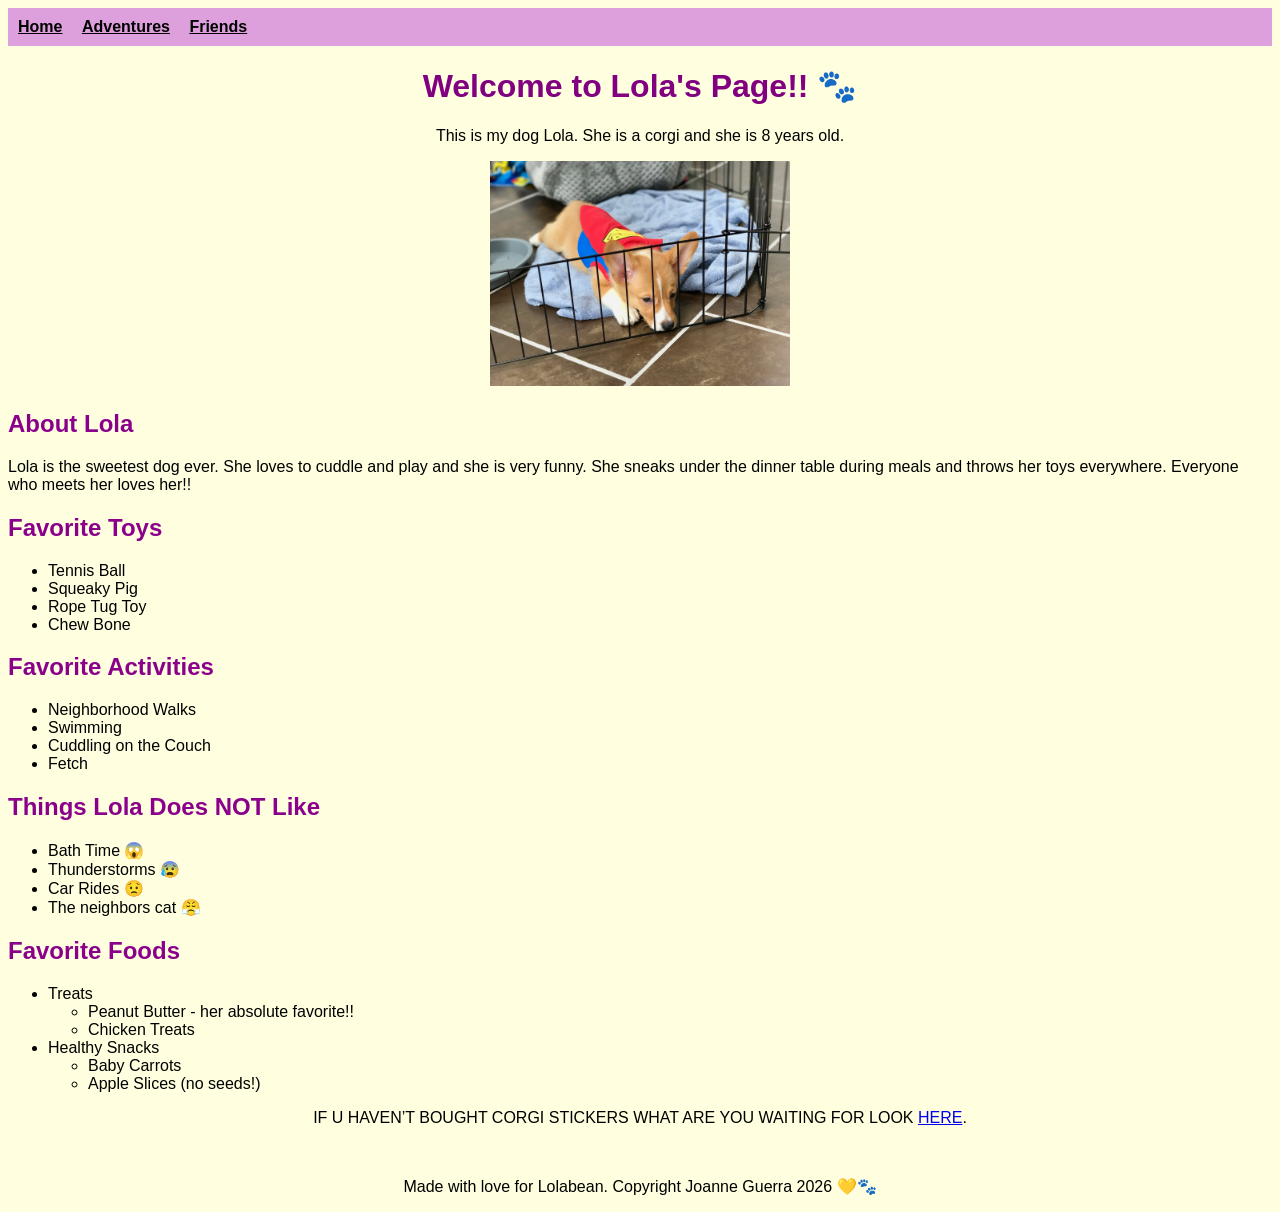
<file: info654final/index.html>
<!DOCTYPE html>
<html><head>
  <meta charset="UTF-8">
  <title>Lola's Page</title>
<meta name="viewport" content="width=device-width, initial-scale=1.0">
<link rel="stylesheet" href="style.css">
</head>
<body>

<nav>
  <a href="index.html">Home</a>
  <a href="adventures.html">Adventures</a>
  <a href="friends.html">Friends</a>
</nav>

<h1>Welcome to Lola's Page!! 🐾</h1>

<p class="centered">This is my dog Lola. She is a corgi and she is 8 years old.</p>

<p class="centered"><img src="Week7/images/IMG_0293.jpg" alt="Lola the dog" /></p>

<h2>About Lola</h2>
<p>Lola is the sweetest dog ever. She loves to cuddle and play and she is very funny. She sneaks under the dinner table during meals and throws her toys everywhere. Everyone who meets her loves her!!</p>

<h2>Favorite Toys</h2>
<ul>
  <li>Tennis Ball</li>
  <li>Squeaky Pig</li>
  <li>Rope Tug Toy</li>
  <li>Chew Bone</li>
</ul>

<h2>Favorite Activities</h2>
<ul>
  <li>Neighborhood Walks</li>
  <li>Swimming</li>
  <li>Cuddling on the Couch</li>
  <li>Fetch</li>
</ul>

<h2>Things Lola Does NOT Like</h2>
<ul>
  <li>Bath Time 😱</li>
  <li>Thunderstorms 😰</li>
  <li>Car Rides 😟</li>
  <li>The neighbors cat 😤</li>
</ul>
<h2>Favorite Foods</h2>
<ul>
  <li>Treats
  <ul>
  <li>Peanut Butter - her absolute favorite!!</li>
  <li>Chicken Treats</li>
  </ul>
  </li>
  <li>Healthy Snacks
    <ul>
   <li>Baby Carrots</li>
   <li>Apple Slices (no seeds!)</li>
    </ul>
  </li>
</ul>
<p class="centered"> IF U HAVEN’T BOUGHT CORGI STICKERS WHAT ARE YOU WAITING FOR LOOK
    <a href="https://a.co/d/0dMuygHl" target="_blank">HERE</a>.
  </p>
  <br>
<p class="centered">Made with love for Lolabean. Copyright Joanne Guerra 2026 💛🐾</p>

</body>
</html>
</file>
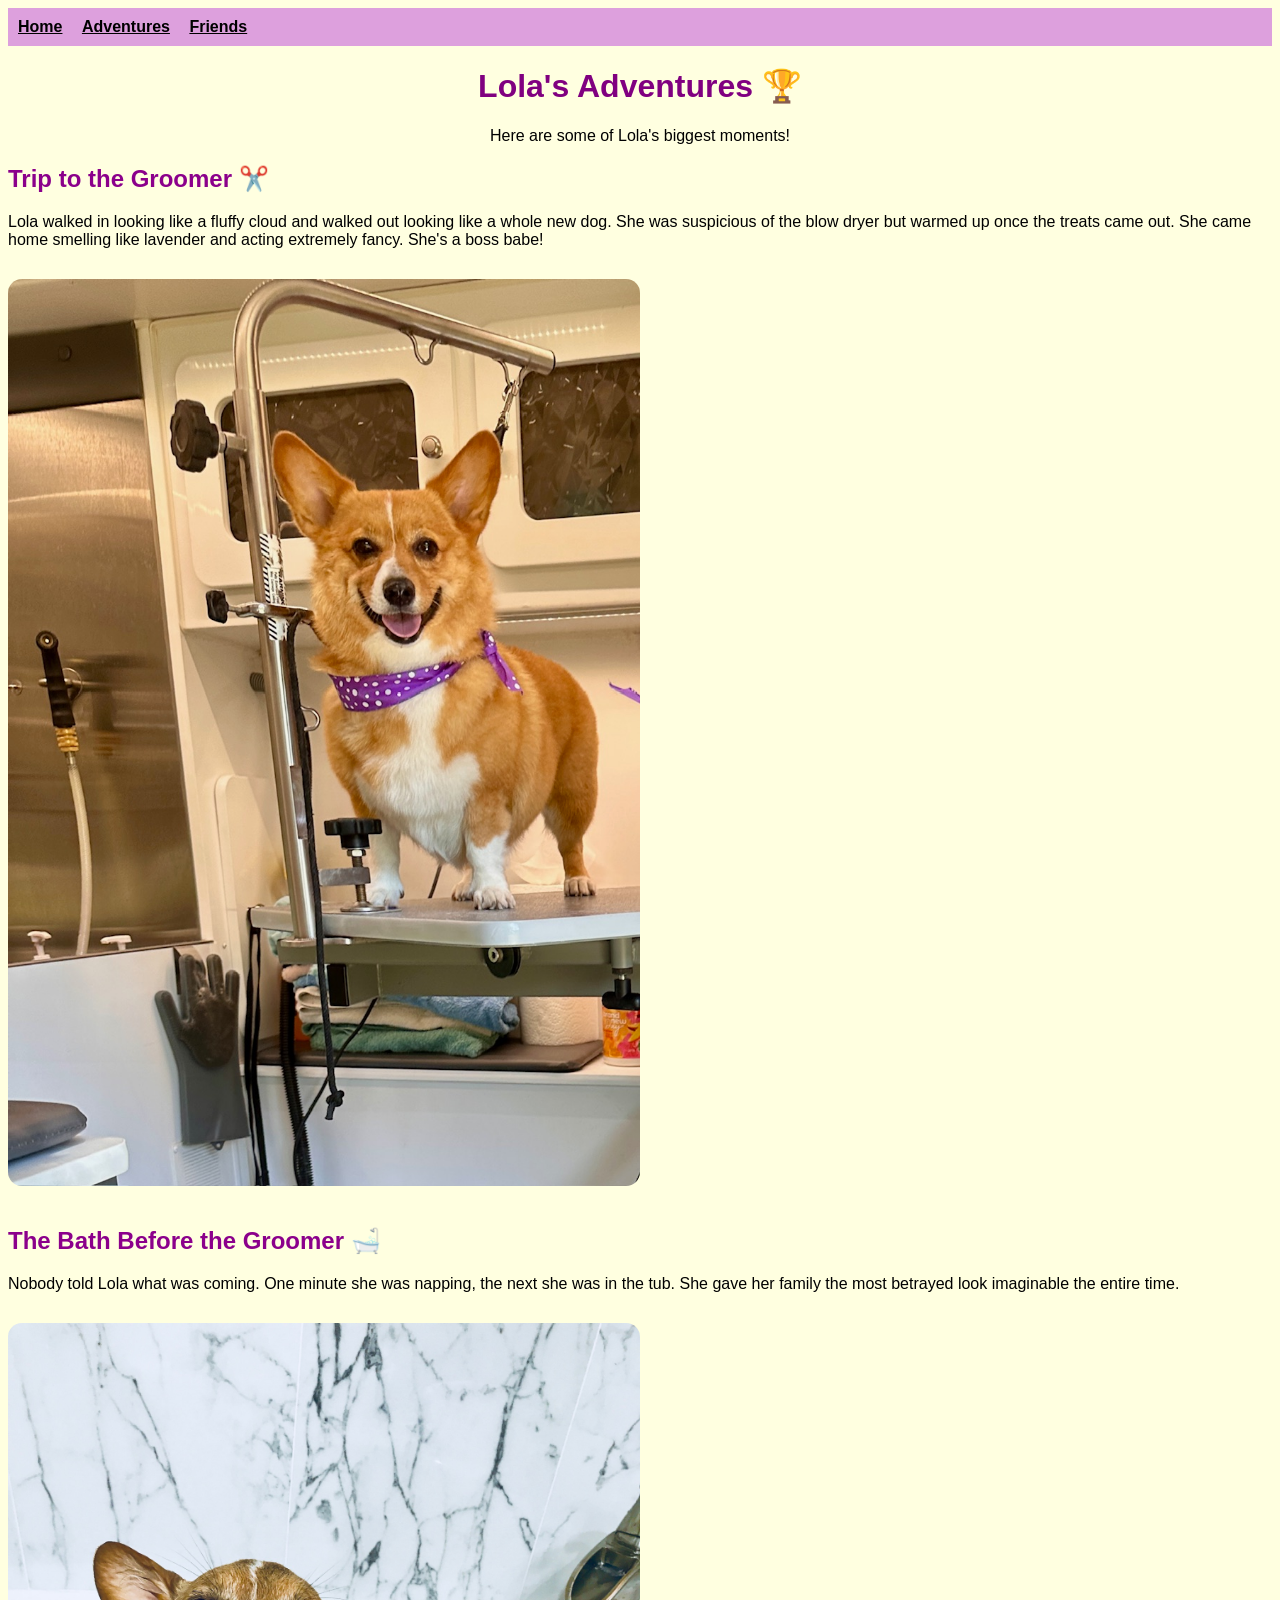
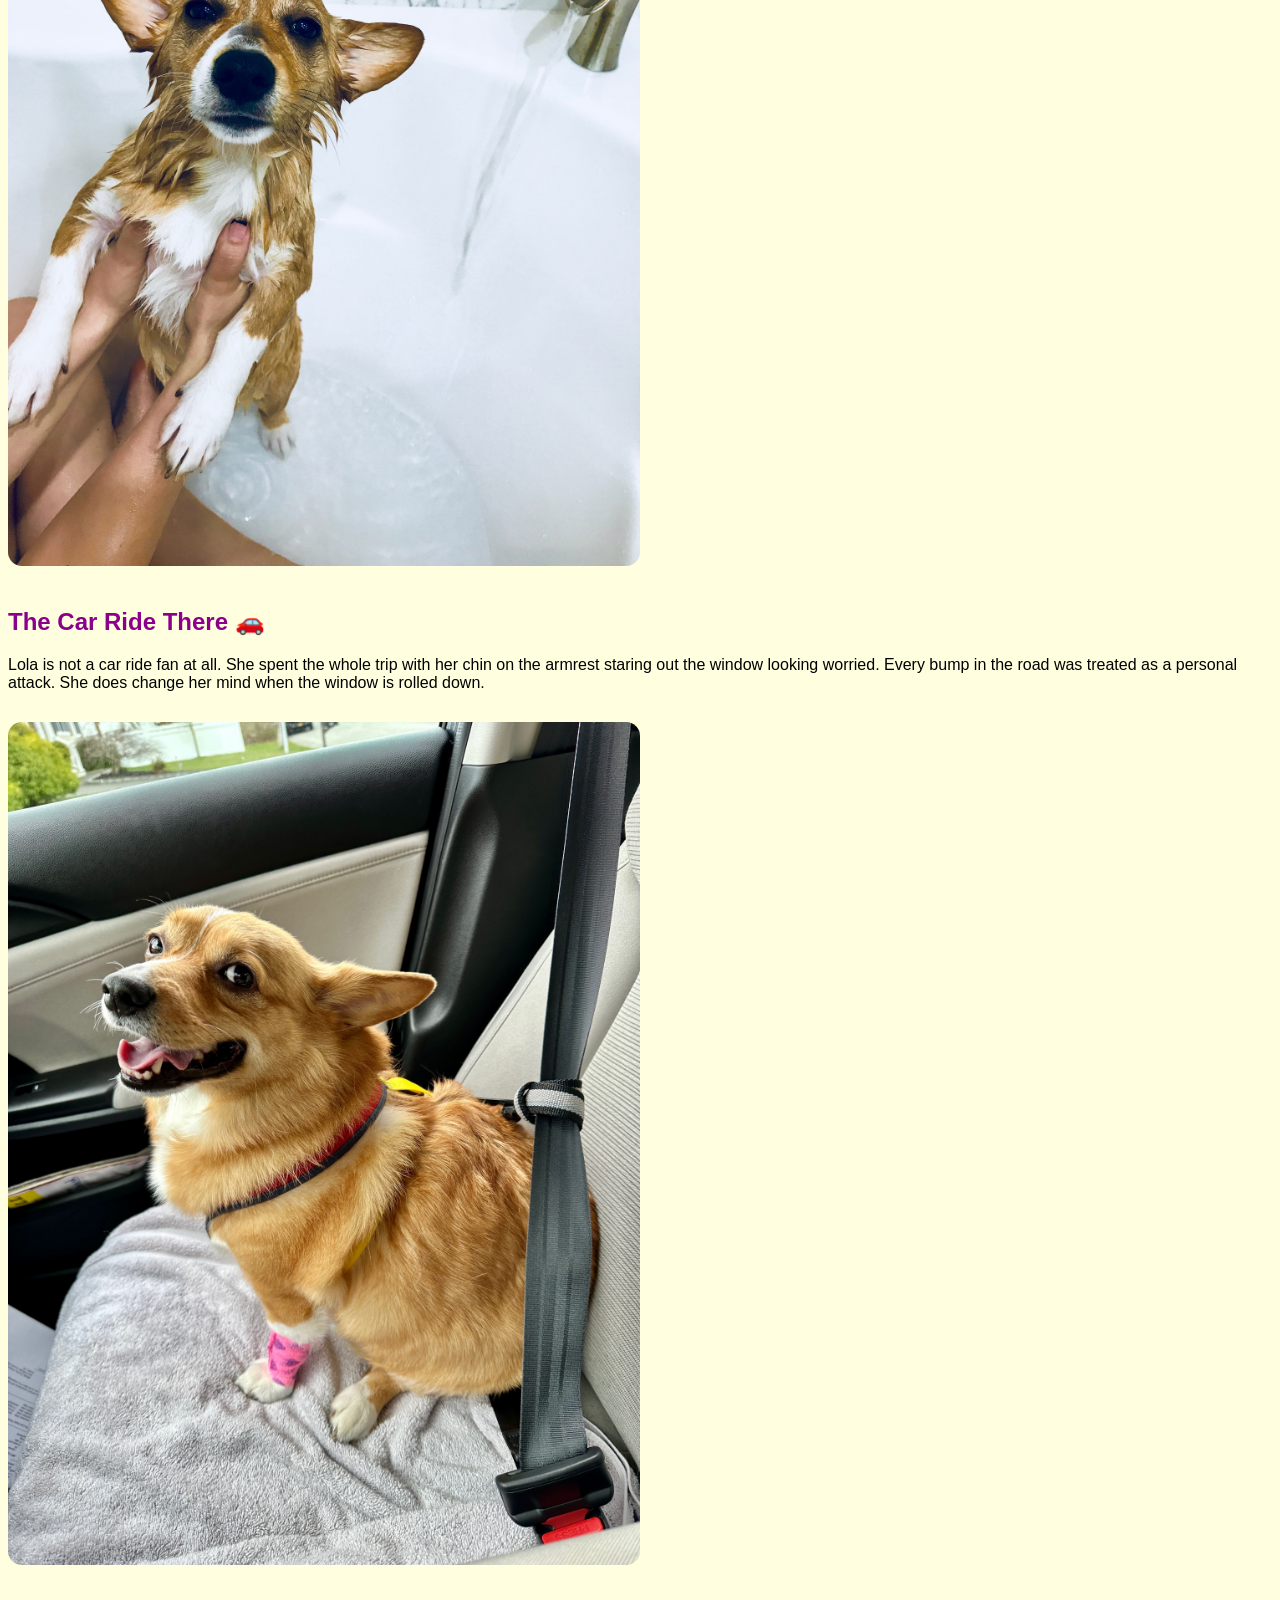
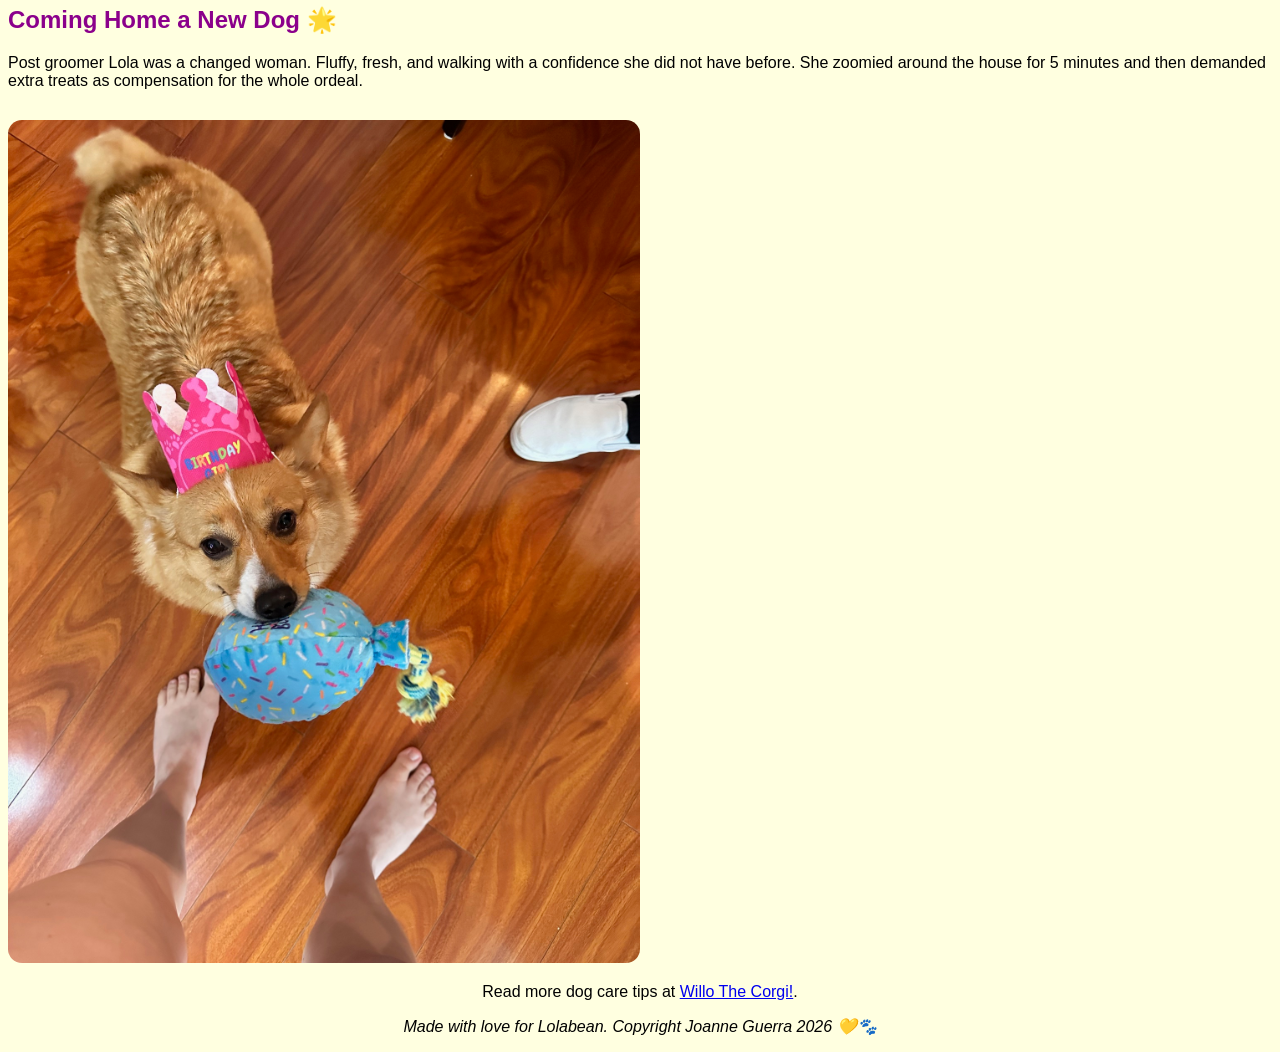
<file: info654final/adventures.html>
<!DOCTYPE html>
<html>
<head>
  <meta charset="UTF-8">
  <title>Lola's Adventures</title>
  <meta name="viewport" content="width=device-width, initial-scale=1.0">
  <link rel="stylesheet" href="style.css">
</head>
<body>
 <nav>
    <a href="index.html">Home</a>
    <a href="adventures.html">Adventures</a>
    <a href="friends.html">Friends</a>
  </nav>

  <h1>Lola's Adventures 🏆</h1>

  <p class="centered">Here are some of Lola's biggest moments!</p>

  <h2>Trip to the Groomer ✂️</h2>
  <p>Lola walked in looking like a fluffy cloud and walked out looking like a whole new dog. She was suspicious of the blow dryer but warmed up once the treats came out. She came home smelling like lavender and acting extremely fancy. She's a boss babe!</p>
  <a href="https://www.akc.org/expert-advice/health/how-often-should-you-groom-your-dog/" target="_blank">
    <img src="Week7/images/IMG_5178.jpg" alt="Lola at the Groomer" class="adventure-photo">
  </a>
  <br><br>

  <h2>The Bath Before the Groomer 🛁</h2>
  <p>Nobody told Lola what was coming. One minute she was napping, the next she was in the tub. She gave her family the most betrayed look imaginable the entire time.</p>
  <img src="Week7/images/IMG_0539.jpg" alt="Sad wet Lola" class="adventure-photo">

  <br><br>

  <h2>The Car Ride There 🚗</h2>
  <p>Lola is not a car ride fan at all. She spent the whole trip with her chin on the armrest staring out the window looking worried. Every bump in the road was treated as a personal attack. She does change her mind when the window is rolled down.</p>
  <img src="Week7/images/IMG_0456.jpg" alt="Lola in the car" class="adventure-photo">

  <br><br>

  <h2>Coming Home a New Dog 🌟</h2>
  <p>Post groomer Lola was a changed woman. Fluffy, fresh, and walking with a confidence she did not have before. She zoomied around the house for 5 minutes and then demanded extra treats as compensation for the whole ordeal.</p>
  <img src="Week7/images/IMG_6850.jpeg" alt="Lola in a birthday hat smiling" class="adventure-photo">

  <p class="centered">
    Read more dog care tips at
    <a href="https://willothecorgi.com/blog/tips-for-first-time-corgi-owners" target="_blank">Willo The Corgi!</a>.
  </p>

  <p id="footer">Made with love for Lolabean. Copyright Joanne Guerra 2026 💛🐾</p>

</body>
</html>
</file>
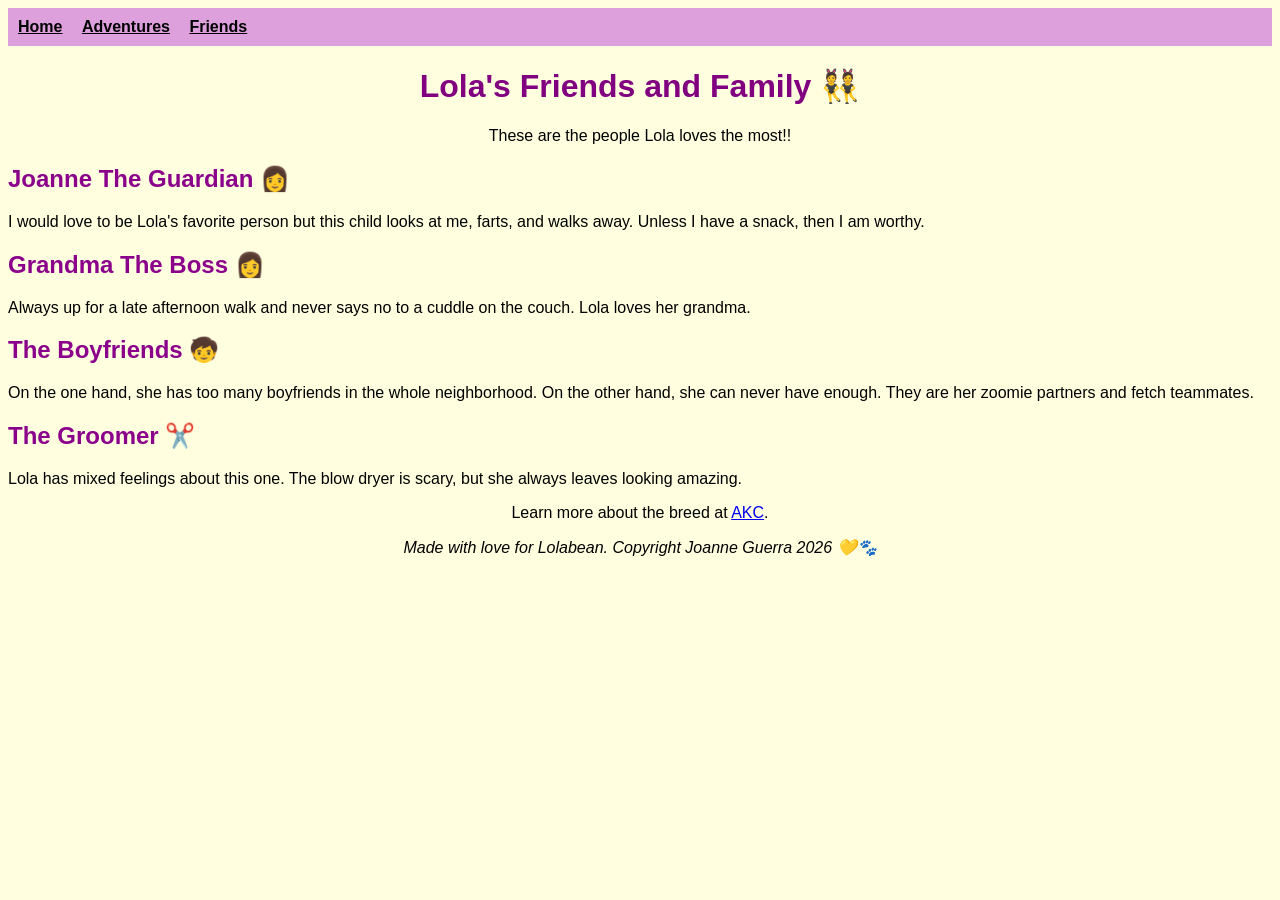
<file: info654final/friends.html>
<!DOCTYPE html>
<html>
<head>
  <meta charset="UTF-8">
  <title>Lola's Friends</title>
  <meta name="viewport" content="width=device-width, initial-scale=1.0">
  <link rel="stylesheet" href="style.css">
</head>
<body>

  <nav>
    <a href="index.html">Home</a>
    <a href="adventures.html">Adventures</a>
    <a href="friends.html">Friends</a>
  </nav>

  <h1>Lola's Friends and Family 👯</h1>

  <p class="centered">These are the people Lola loves the most!!</p>

  <h2>Joanne The Guardian 👩</h2>
  <p>I would love to be Lola's favorite person but this child looks at me, farts, and walks away. Unless I have a snack, then I am worthy.</p>

  <h2>Grandma The Boss 👩</h2>
  <p>Always up for a late afternoon walk and never says no to a cuddle on the couch. Lola loves her grandma.</p>

  <h2>The Boyfriends 🧒</h2>
  <p>On the one hand, she has too many boyfriends in the whole neighborhood. On the other hand, she can never have enough. They are her zoomie partners and fetch teammates.</p>

  <h2>The Groomer ✂️</h2>
  <p>Lola has mixed feelings about this one. The blow dryer is scary, but she always leaves looking amazing.</p>

  <p class="centered">
    Learn more about the breed at
    <a href="https://www.akc.org/dog-breeds/pembroke-welsh-corgi/" target="_blank">AKC</a>.
  </p>

  <p id="footer">Made with love for Lolabean. Copyright Joanne Guerra 2026 💛🐾</p>

</body>
</html>
</file>
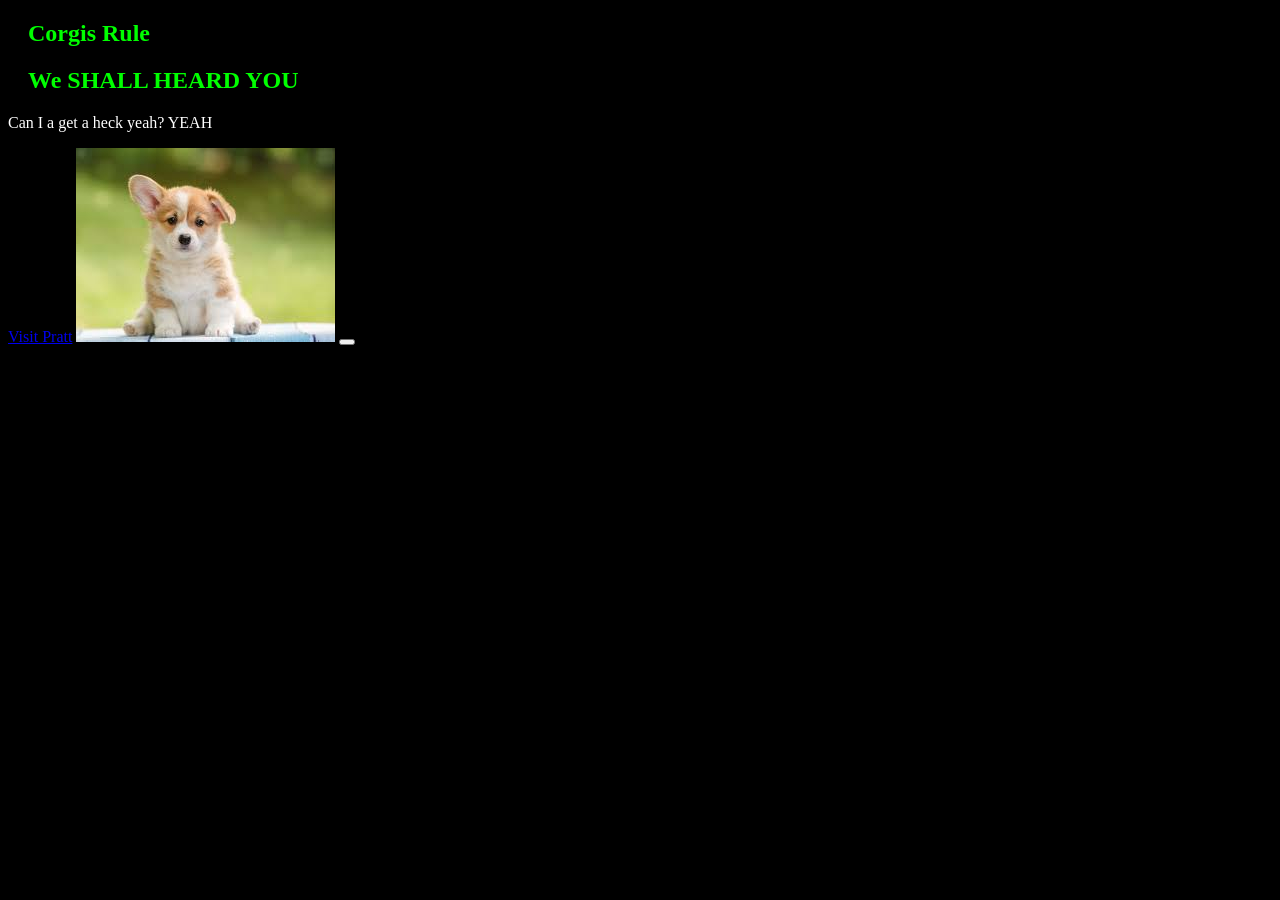
<file: info654final/Week7/hello.html>
<!DOCTYPE html>
<html>
<head> 
    <meta charset="UTF-8">
    <title>My first html page</title>
    <style>
	body {background-color: black; color: white;}
	h2 {color: #00ff00; margin-left: 20px;}
</style>
</head> 
<body>
    <h2>Corgis Rule</h2>
    <h2>We SHALL HEARD YOU </h2>
    <p>Can I a get a heck yeah? YEAH</p>
    <a href="http://www.pratt.edu">Visit Pratt</a>
<img src="images/corgi.jpeg">
  <button onclick='getElementById("demo").innerHTML=Date()'Get your number!</button>   
</body> 
</html>
</file>
<file: info654final/style.css>
body {
  background-color: lightyellow;
  font-family: Arial, sans-serif;
}

h1 {
  color: purple;
  text-align: center;
}

h2 {
  color: darkmagenta;
}

p {
  font-size: 16px;
}

img {
  width: 300px;
  max-width: 100%;
  height: auto;
}

.centered {
  text-align: center;
}

nav {
  background-color: plum;
  padding: 10px;
}

nav a {
  margin-right: 15px;
  color: black;
  font-weight: bold;
}

nav a:hover {
  color: white;
  text-decoration: underline;
}

.adventure-photo {
  width: 50%;
  border-radius: 14px;
  margin-top: 14px;
}

#footer {
  text-align: center;
  font-style: italic;
}
</file>
